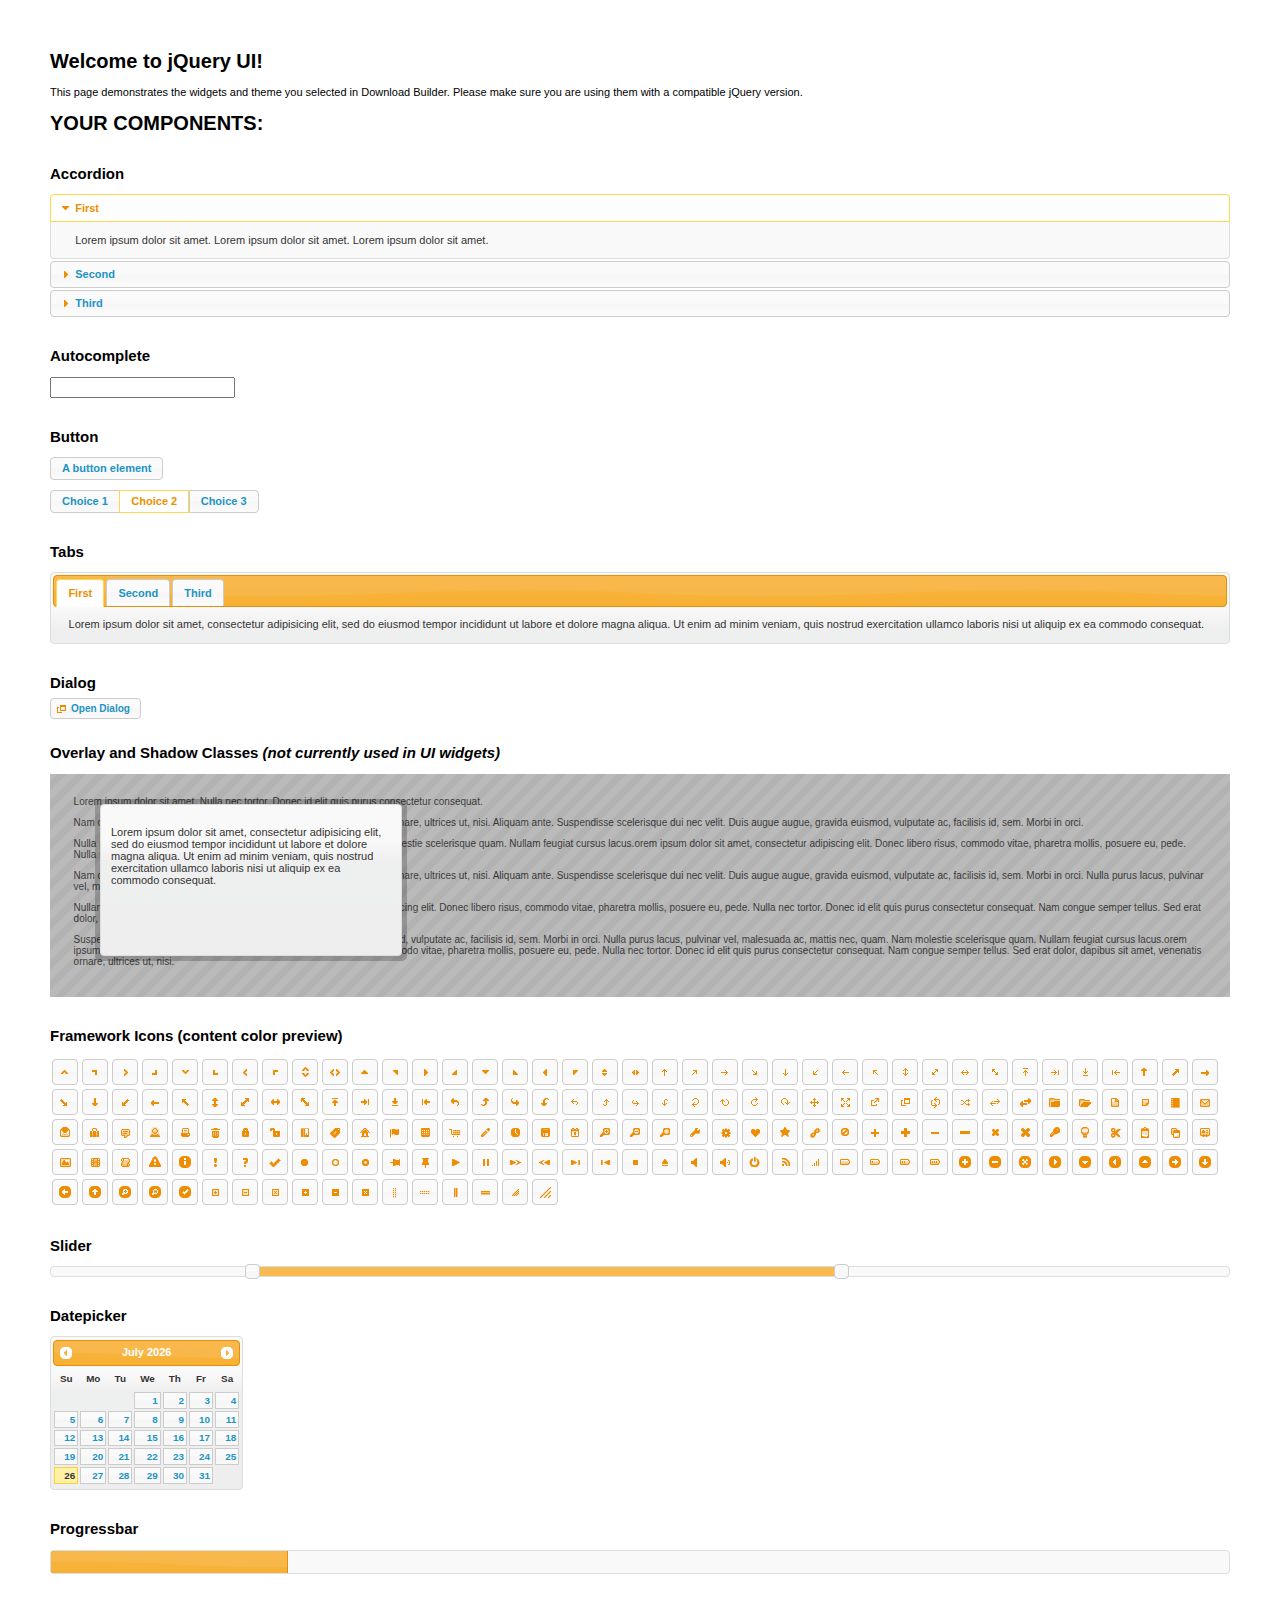
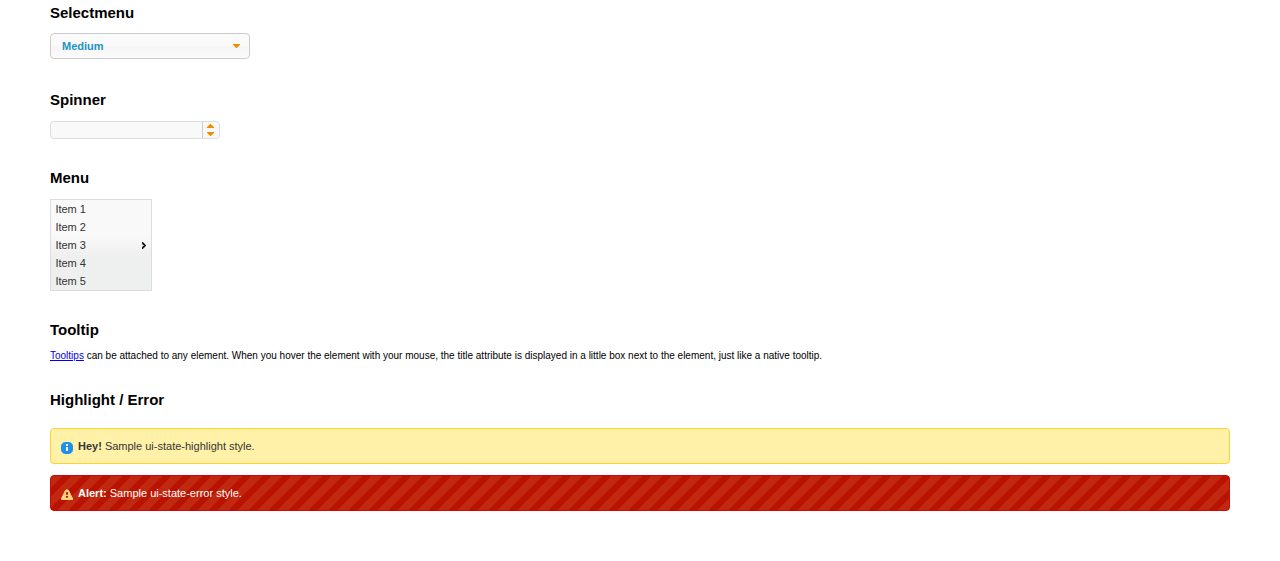
<file: Views/Brackets/lib/jquery-ui-1.11.1/index.html>
<!doctype html>
<html lang="us">
<head>
	<meta charset="utf-8">
	<title>jQuery UI Example Page</title>
	<link href="jquery-ui.css" rel="stylesheet">
	<style>
	body{
		font: 62.5% "Trebuchet MS", sans-serif;
		margin: 50px;
	}
	.demoHeaders {
		margin-top: 2em;
	}
	#dialog-link {
		padding: .4em 1em .4em 20px;
		text-decoration: none;
		position: relative;
	}
	#dialog-link span.ui-icon {
		margin: 0 5px 0 0;
		position: absolute;
		left: .2em;
		top: 50%;
		margin-top: -8px;
	}
	#icons {
		margin: 0;
		padding: 0;
	}
	#icons li {
		margin: 2px;
		position: relative;
		padding: 4px 0;
		cursor: pointer;
		float: left;
		list-style: none;
	}
	#icons span.ui-icon {
		float: left;
		margin: 0 4px;
	}
	.fakewindowcontain .ui-widget-overlay {
		position: absolute;
	}
	select {
		width: 200px;
	}
	</style>
</head>
<body>

<h1>Welcome to jQuery UI!</h1>

<div class="ui-widget">
	<p>This page demonstrates the widgets and theme you selected in Download Builder. Please make sure you are using them with a compatible jQuery version.</p>
</div>

<h1>YOUR COMPONENTS:</h1>


<!-- Accordion -->
<h2 class="demoHeaders">Accordion</h2>
<div id="accordion">
	<h3>First</h3>
	<div>Lorem ipsum dolor sit amet. Lorem ipsum dolor sit amet. Lorem ipsum dolor sit amet.</div>
	<h3>Second</h3>
	<div>Phasellus mattis tincidunt nibh.</div>
	<h3>Third</h3>
	<div>Nam dui erat, auctor a, dignissim quis.</div>
</div>



<!-- Autocomplete -->
<h2 class="demoHeaders">Autocomplete</h2>
<div>
	<input id="autocomplete" title="type &quot;a&quot;">
</div>



<!-- Button -->
<h2 class="demoHeaders">Button</h2>
<button id="button">A button element</button>
<form style="margin-top: 1em;">
	<div id="radioset">
		<input type="radio" id="radio1" name="radio"><label for="radio1">Choice 1</label>
		<input type="radio" id="radio2" name="radio" checked="checked"><label for="radio2">Choice 2</label>
		<input type="radio" id="radio3" name="radio"><label for="radio3">Choice 3</label>
	</div>
</form>



<!-- Tabs -->
<h2 class="demoHeaders">Tabs</h2>
<div id="tabs">
	<ul>
		<li><a href="#tabs-1">First</a></li>
		<li><a href="#tabs-2">Second</a></li>
		<li><a href="#tabs-3">Third</a></li>
	</ul>
	<div id="tabs-1">Lorem ipsum dolor sit amet, consectetur adipisicing elit, sed do eiusmod tempor incididunt ut labore et dolore magna aliqua. Ut enim ad minim veniam, quis nostrud exercitation ullamco laboris nisi ut aliquip ex ea commodo consequat.</div>
	<div id="tabs-2">Phasellus mattis tincidunt nibh. Cras orci urna, blandit id, pretium vel, aliquet ornare, felis. Maecenas scelerisque sem non nisl. Fusce sed lorem in enim dictum bibendum.</div>
	<div id="tabs-3">Nam dui erat, auctor a, dignissim quis, sollicitudin eu, felis. Pellentesque nisi urna, interdum eget, sagittis et, consequat vestibulum, lacus. Mauris porttitor ullamcorper augue.</div>
</div>



<!-- Dialog NOTE: Dialog is not generated by UI in this demo so it can be visually styled in themeroller-->
<h2 class="demoHeaders">Dialog</h2>
<p><a href="#" id="dialog-link" class="ui-state-default ui-corner-all"><span class="ui-icon ui-icon-newwin"></span>Open Dialog</a></p>

<h2 class="demoHeaders">Overlay and Shadow Classes <em>(not currently used in UI widgets)</em></h2>
<div style="position: relative; width: 96%; height: 200px; padding:1% 2%; overflow:hidden;" class="fakewindowcontain">
	<p>Lorem ipsum dolor sit amet,  Nulla nec tortor. Donec id elit quis purus consectetur consequat. </p><p>Nam congue semper tellus. Sed erat dolor, dapibus sit amet, venenatis ornare, ultrices ut, nisi. Aliquam ante. Suspendisse scelerisque dui nec velit. Duis augue augue, gravida euismod, vulputate ac, facilisis id, sem. Morbi in orci. </p><p>Nulla purus lacus, pulvinar vel, malesuada ac, mattis nec, quam. Nam molestie scelerisque quam. Nullam feugiat cursus lacus.orem ipsum dolor sit amet, consectetur adipiscing elit. Donec libero risus, commodo vitae, pharetra mollis, posuere eu, pede. Nulla nec tortor. Donec id elit quis purus consectetur consequat. </p><p>Nam congue semper tellus. Sed erat dolor, dapibus sit amet, venenatis ornare, ultrices ut, nisi. Aliquam ante. Suspendisse scelerisque dui nec velit. Duis augue augue, gravida euismod, vulputate ac, facilisis id, sem. Morbi in orci. Nulla purus lacus, pulvinar vel, malesuada ac, mattis nec, quam. Nam molestie scelerisque quam. </p><p>Nullam feugiat cursus lacus.orem ipsum dolor sit amet, consectetur adipiscing elit. Donec libero risus, commodo vitae, pharetra mollis, posuere eu, pede. Nulla nec tortor. Donec id elit quis purus consectetur consequat. Nam congue semper tellus. Sed erat dolor, dapibus sit amet, venenatis ornare, ultrices ut, nisi. Aliquam ante. </p><p>Suspendisse scelerisque dui nec velit. Duis augue augue, gravida euismod, vulputate ac, facilisis id, sem. Morbi in orci. Nulla purus lacus, pulvinar vel, malesuada ac, mattis nec, quam. Nam molestie scelerisque quam. Nullam feugiat cursus lacus.orem ipsum dolor sit amet, consectetur adipiscing elit. Donec libero risus, commodo vitae, pharetra mollis, posuere eu, pede. Nulla nec tortor. Donec id elit quis purus consectetur consequat. Nam congue semper tellus. Sed erat dolor, dapibus sit amet, venenatis ornare, ultrices ut, nisi. </p>

	<!-- ui-dialog -->
	<div class="ui-overlay"><div class="ui-widget-overlay"></div><div class="ui-widget-shadow ui-corner-all" style="width: 302px; height: 152px; position: absolute; left: 50px; top: 30px;"></div></div>
	<div style="position: absolute; width: 280px; height: 130px;left: 50px; top: 30px; padding: 10px;" class="ui-widget ui-widget-content ui-corner-all">
		<div class="ui-dialog-content ui-widget-content" style="background: none; border: 0;">
			<p>Lorem ipsum dolor sit amet, consectetur adipisicing elit, sed do eiusmod tempor incididunt ut labore et dolore magna aliqua. Ut enim ad minim veniam, quis nostrud exercitation ullamco laboris nisi ut aliquip ex ea commodo consequat.</p>
		</div>
	</div>

</div>

<!-- ui-dialog -->
<div id="dialog" title="Dialog Title">
	<p>Lorem ipsum dolor sit amet, consectetur adipisicing elit, sed do eiusmod tempor incididunt ut labore et dolore magna aliqua. Ut enim ad minim veniam, quis nostrud exercitation ullamco laboris nisi ut aliquip ex ea commodo consequat.</p>
</div>



<h2 class="demoHeaders">Framework Icons (content color preview)</h2>
<ul id="icons" class="ui-widget ui-helper-clearfix">
	<li class="ui-state-default ui-corner-all" title=".ui-icon-carat-1-n"><span class="ui-icon ui-icon-carat-1-n"></span></li>
	<li class="ui-state-default ui-corner-all" title=".ui-icon-carat-1-ne"><span class="ui-icon ui-icon-carat-1-ne"></span></li>
	<li class="ui-state-default ui-corner-all" title=".ui-icon-carat-1-e"><span class="ui-icon ui-icon-carat-1-e"></span></li>
	<li class="ui-state-default ui-corner-all" title=".ui-icon-carat-1-se"><span class="ui-icon ui-icon-carat-1-se"></span></li>
	<li class="ui-state-default ui-corner-all" title=".ui-icon-carat-1-s"><span class="ui-icon ui-icon-carat-1-s"></span></li>
	<li class="ui-state-default ui-corner-all" title=".ui-icon-carat-1-sw"><span class="ui-icon ui-icon-carat-1-sw"></span></li>
	<li class="ui-state-default ui-corner-all" title=".ui-icon-carat-1-w"><span class="ui-icon ui-icon-carat-1-w"></span></li>
	<li class="ui-state-default ui-corner-all" title=".ui-icon-carat-1-nw"><span class="ui-icon ui-icon-carat-1-nw"></span></li>
	<li class="ui-state-default ui-corner-all" title=".ui-icon-carat-2-n-s"><span class="ui-icon ui-icon-carat-2-n-s"></span></li>
	<li class="ui-state-default ui-corner-all" title=".ui-icon-carat-2-e-w"><span class="ui-icon ui-icon-carat-2-e-w"></span></li>
	<li class="ui-state-default ui-corner-all" title=".ui-icon-triangle-1-n"><span class="ui-icon ui-icon-triangle-1-n"></span></li>
	<li class="ui-state-default ui-corner-all" title=".ui-icon-triangle-1-ne"><span class="ui-icon ui-icon-triangle-1-ne"></span></li>
	<li class="ui-state-default ui-corner-all" title=".ui-icon-triangle-1-e"><span class="ui-icon ui-icon-triangle-1-e"></span></li>
	<li class="ui-state-default ui-corner-all" title=".ui-icon-triangle-1-se"><span class="ui-icon ui-icon-triangle-1-se"></span></li>
	<li class="ui-state-default ui-corner-all" title=".ui-icon-triangle-1-s"><span class="ui-icon ui-icon-triangle-1-s"></span></li>
	<li class="ui-state-default ui-corner-all" title=".ui-icon-triangle-1-sw"><span class="ui-icon ui-icon-triangle-1-sw"></span></li>
	<li class="ui-state-default ui-corner-all" title=".ui-icon-triangle-1-w"><span class="ui-icon ui-icon-triangle-1-w"></span></li>
	<li class="ui-state-default ui-corner-all" title=".ui-icon-triangle-1-nw"><span class="ui-icon ui-icon-triangle-1-nw"></span></li>
	<li class="ui-state-default ui-corner-all" title=".ui-icon-triangle-2-n-s"><span class="ui-icon ui-icon-triangle-2-n-s"></span></li>
	<li class="ui-state-default ui-corner-all" title=".ui-icon-triangle-2-e-w"><span class="ui-icon ui-icon-triangle-2-e-w"></span></li>
	<li class="ui-state-default ui-corner-all" title=".ui-icon-arrow-1-n"><span class="ui-icon ui-icon-arrow-1-n"></span></li>
	<li class="ui-state-default ui-corner-all" title=".ui-icon-arrow-1-ne"><span class="ui-icon ui-icon-arrow-1-ne"></span></li>
	<li class="ui-state-default ui-corner-all" title=".ui-icon-arrow-1-e"><span class="ui-icon ui-icon-arrow-1-e"></span></li>
	<li class="ui-state-default ui-corner-all" title=".ui-icon-arrow-1-se"><span class="ui-icon ui-icon-arrow-1-se"></span></li>
	<li class="ui-state-default ui-corner-all" title=".ui-icon-arrow-1-s"><span class="ui-icon ui-icon-arrow-1-s"></span></li>
	<li class="ui-state-default ui-corner-all" title=".ui-icon-arrow-1-sw"><span class="ui-icon ui-icon-arrow-1-sw"></span></li>
	<li class="ui-state-default ui-corner-all" title=".ui-icon-arrow-1-w"><span class="ui-icon ui-icon-arrow-1-w"></span></li>
	<li class="ui-state-default ui-corner-all" title=".ui-icon-arrow-1-nw"><span class="ui-icon ui-icon-arrow-1-nw"></span></li>
	<li class="ui-state-default ui-corner-all" title=".ui-icon-arrow-2-n-s"><span class="ui-icon ui-icon-arrow-2-n-s"></span></li>
	<li class="ui-state-default ui-corner-all" title=".ui-icon-arrow-2-ne-sw"><span class="ui-icon ui-icon-arrow-2-ne-sw"></span></li>
	<li class="ui-state-default ui-corner-all" title=".ui-icon-arrow-2-e-w"><span class="ui-icon ui-icon-arrow-2-e-w"></span></li>
	<li class="ui-state-default ui-corner-all" title=".ui-icon-arrow-2-se-nw"><span class="ui-icon ui-icon-arrow-2-se-nw"></span></li>
	<li class="ui-state-default ui-corner-all" title=".ui-icon-arrowstop-1-n"><span class="ui-icon ui-icon-arrowstop-1-n"></span></li>
	<li class="ui-state-default ui-corner-all" title=".ui-icon-arrowstop-1-e"><span class="ui-icon ui-icon-arrowstop-1-e"></span></li>
	<li class="ui-state-default ui-corner-all" title=".ui-icon-arrowstop-1-s"><span class="ui-icon ui-icon-arrowstop-1-s"></span></li>
	<li class="ui-state-default ui-corner-all" title=".ui-icon-arrowstop-1-w"><span class="ui-icon ui-icon-arrowstop-1-w"></span></li>
	<li class="ui-state-default ui-corner-all" title=".ui-icon-arrowthick-1-n"><span class="ui-icon ui-icon-arrowthick-1-n"></span></li>
	<li class="ui-state-default ui-corner-all" title=".ui-icon-arrowthick-1-ne"><span class="ui-icon ui-icon-arrowthick-1-ne"></span></li>
	<li class="ui-state-default ui-corner-all" title=".ui-icon-arrowthick-1-e"><span class="ui-icon ui-icon-arrowthick-1-e"></span></li>
	<li class="ui-state-default ui-corner-all" title=".ui-icon-arrowthick-1-se"><span class="ui-icon ui-icon-arrowthick-1-se"></span></li>
	<li class="ui-state-default ui-corner-all" title=".ui-icon-arrowthick-1-s"><span class="ui-icon ui-icon-arrowthick-1-s"></span></li>
	<li class="ui-state-default ui-corner-all" title=".ui-icon-arrowthick-1-sw"><span class="ui-icon ui-icon-arrowthick-1-sw"></span></li>
	<li class="ui-state-default ui-corner-all" title=".ui-icon-arrowthick-1-w"><span class="ui-icon ui-icon-arrowthick-1-w"></span></li>
	<li class="ui-state-default ui-corner-all" title=".ui-icon-arrowthick-1-nw"><span class="ui-icon ui-icon-arrowthick-1-nw"></span></li>
	<li class="ui-state-default ui-corner-all" title=".ui-icon-arrowthick-2-n-s"><span class="ui-icon ui-icon-arrowthick-2-n-s"></span></li>
	<li class="ui-state-default ui-corner-all" title=".ui-icon-arrowthick-2-ne-sw"><span class="ui-icon ui-icon-arrowthick-2-ne-sw"></span></li>
	<li class="ui-state-default ui-corner-all" title=".ui-icon-arrowthick-2-e-w"><span class="ui-icon ui-icon-arrowthick-2-e-w"></span></li>
	<li class="ui-state-default ui-corner-all" title=".ui-icon-arrowthick-2-se-nw"><span class="ui-icon ui-icon-arrowthick-2-se-nw"></span></li>
	<li class="ui-state-default ui-corner-all" title=".ui-icon-arrowthickstop-1-n"><span class="ui-icon ui-icon-arrowthickstop-1-n"></span></li>
	<li class="ui-state-default ui-corner-all" title=".ui-icon-arrowthickstop-1-e"><span class="ui-icon ui-icon-arrowthickstop-1-e"></span></li>
	<li class="ui-state-default ui-corner-all" title=".ui-icon-arrowthickstop-1-s"><span class="ui-icon ui-icon-arrowthickstop-1-s"></span></li>
	<li class="ui-state-default ui-corner-all" title=".ui-icon-arrowthickstop-1-w"><span class="ui-icon ui-icon-arrowthickstop-1-w"></span></li>
	<li class="ui-state-default ui-corner-all" title=".ui-icon-arrowreturnthick-1-w"><span class="ui-icon ui-icon-arrowreturnthick-1-w"></span></li>
	<li class="ui-state-default ui-corner-all" title=".ui-icon-arrowreturnthick-1-n"><span class="ui-icon ui-icon-arrowreturnthick-1-n"></span></li>
	<li class="ui-state-default ui-corner-all" title=".ui-icon-arrowreturnthick-1-e"><span class="ui-icon ui-icon-arrowreturnthick-1-e"></span></li>
	<li class="ui-state-default ui-corner-all" title=".ui-icon-arrowreturnthick-1-s"><span class="ui-icon ui-icon-arrowreturnthick-1-s"></span></li>
	<li class="ui-state-default ui-corner-all" title=".ui-icon-arrowreturn-1-w"><span class="ui-icon ui-icon-arrowreturn-1-w"></span></li>
	<li class="ui-state-default ui-corner-all" title=".ui-icon-arrowreturn-1-n"><span class="ui-icon ui-icon-arrowreturn-1-n"></span></li>
	<li class="ui-state-default ui-corner-all" title=".ui-icon-arrowreturn-1-e"><span class="ui-icon ui-icon-arrowreturn-1-e"></span></li>
	<li class="ui-state-default ui-corner-all" title=".ui-icon-arrowreturn-1-s"><span class="ui-icon ui-icon-arrowreturn-1-s"></span></li>
	<li class="ui-state-default ui-corner-all" title=".ui-icon-arrowrefresh-1-w"><span class="ui-icon ui-icon-arrowrefresh-1-w"></span></li>
	<li class="ui-state-default ui-corner-all" title=".ui-icon-arrowrefresh-1-n"><span class="ui-icon ui-icon-arrowrefresh-1-n"></span></li>
	<li class="ui-state-default ui-corner-all" title=".ui-icon-arrowrefresh-1-e"><span class="ui-icon ui-icon-arrowrefresh-1-e"></span></li>
	<li class="ui-state-default ui-corner-all" title=".ui-icon-arrowrefresh-1-s"><span class="ui-icon ui-icon-arrowrefresh-1-s"></span></li>
	<li class="ui-state-default ui-corner-all" title=".ui-icon-arrow-4"><span class="ui-icon ui-icon-arrow-4"></span></li>
	<li class="ui-state-default ui-corner-all" title=".ui-icon-arrow-4-diag"><span class="ui-icon ui-icon-arrow-4-diag"></span></li>
	<li class="ui-state-default ui-corner-all" title=".ui-icon-extlink"><span class="ui-icon ui-icon-extlink"></span></li>
	<li class="ui-state-default ui-corner-all" title=".ui-icon-newwin"><span class="ui-icon ui-icon-newwin"></span></li>
	<li class="ui-state-default ui-corner-all" title=".ui-icon-refresh"><span class="ui-icon ui-icon-refresh"></span></li>
	<li class="ui-state-default ui-corner-all" title=".ui-icon-shuffle"><span class="ui-icon ui-icon-shuffle"></span></li>
	<li class="ui-state-default ui-corner-all" title=".ui-icon-transfer-e-w"><span class="ui-icon ui-icon-transfer-e-w"></span></li>
	<li class="ui-state-default ui-corner-all" title=".ui-icon-transferthick-e-w"><span class="ui-icon ui-icon-transferthick-e-w"></span></li>
	<li class="ui-state-default ui-corner-all" title=".ui-icon-folder-collapsed"><span class="ui-icon ui-icon-folder-collapsed"></span></li>
	<li class="ui-state-default ui-corner-all" title=".ui-icon-folder-open"><span class="ui-icon ui-icon-folder-open"></span></li>
	<li class="ui-state-default ui-corner-all" title=".ui-icon-document"><span class="ui-icon ui-icon-document"></span></li>
	<li class="ui-state-default ui-corner-all" title=".ui-icon-document-b"><span class="ui-icon ui-icon-document-b"></span></li>
	<li class="ui-state-default ui-corner-all" title=".ui-icon-note"><span class="ui-icon ui-icon-note"></span></li>
	<li class="ui-state-default ui-corner-all" title=".ui-icon-mail-closed"><span class="ui-icon ui-icon-mail-closed"></span></li>
	<li class="ui-state-default ui-corner-all" title=".ui-icon-mail-open"><span class="ui-icon ui-icon-mail-open"></span></li>
	<li class="ui-state-default ui-corner-all" title=".ui-icon-suitcase"><span class="ui-icon ui-icon-suitcase"></span></li>
	<li class="ui-state-default ui-corner-all" title=".ui-icon-comment"><span class="ui-icon ui-icon-comment"></span></li>
	<li class="ui-state-default ui-corner-all" title=".ui-icon-person"><span class="ui-icon ui-icon-person"></span></li>
	<li class="ui-state-default ui-corner-all" title=".ui-icon-print"><span class="ui-icon ui-icon-print"></span></li>
	<li class="ui-state-default ui-corner-all" title=".ui-icon-trash"><span class="ui-icon ui-icon-trash"></span></li>
	<li class="ui-state-default ui-corner-all" title=".ui-icon-locked"><span class="ui-icon ui-icon-locked"></span></li>
	<li class="ui-state-default ui-corner-all" title=".ui-icon-unlocked"><span class="ui-icon ui-icon-unlocked"></span></li>
	<li class="ui-state-default ui-corner-all" title=".ui-icon-bookmark"><span class="ui-icon ui-icon-bookmark"></span></li>
	<li class="ui-state-default ui-corner-all" title=".ui-icon-tag"><span class="ui-icon ui-icon-tag"></span></li>
	<li class="ui-state-default ui-corner-all" title=".ui-icon-home"><span class="ui-icon ui-icon-home"></span></li>
	<li class="ui-state-default ui-corner-all" title=".ui-icon-flag"><span class="ui-icon ui-icon-flag"></span></li>
	<li class="ui-state-default ui-corner-all" title=".ui-icon-calculator"><span class="ui-icon ui-icon-calculator"></span></li>
	<li class="ui-state-default ui-corner-all" title=".ui-icon-cart"><span class="ui-icon ui-icon-cart"></span></li>
	<li class="ui-state-default ui-corner-all" title=".ui-icon-pencil"><span class="ui-icon ui-icon-pencil"></span></li>
	<li class="ui-state-default ui-corner-all" title=".ui-icon-clock"><span class="ui-icon ui-icon-clock"></span></li>
	<li class="ui-state-default ui-corner-all" title=".ui-icon-disk"><span class="ui-icon ui-icon-disk"></span></li>
	<li class="ui-state-default ui-corner-all" title=".ui-icon-calendar"><span class="ui-icon ui-icon-calendar"></span></li>
	<li class="ui-state-default ui-corner-all" title=".ui-icon-zoomin"><span class="ui-icon ui-icon-zoomin"></span></li>
	<li class="ui-state-default ui-corner-all" title=".ui-icon-zoomout"><span class="ui-icon ui-icon-zoomout"></span></li>
	<li class="ui-state-default ui-corner-all" title=".ui-icon-search"><span class="ui-icon ui-icon-search"></span></li>
	<li class="ui-state-default ui-corner-all" title=".ui-icon-wrench"><span class="ui-icon ui-icon-wrench"></span></li>
	<li class="ui-state-default ui-corner-all" title=".ui-icon-gear"><span class="ui-icon ui-icon-gear"></span></li>
	<li class="ui-state-default ui-corner-all" title=".ui-icon-heart"><span class="ui-icon ui-icon-heart"></span></li>
	<li class="ui-state-default ui-corner-all" title=".ui-icon-star"><span class="ui-icon ui-icon-star"></span></li>
	<li class="ui-state-default ui-corner-all" title=".ui-icon-link"><span class="ui-icon ui-icon-link"></span></li>
	<li class="ui-state-default ui-corner-all" title=".ui-icon-cancel"><span class="ui-icon ui-icon-cancel"></span></li>
	<li class="ui-state-default ui-corner-all" title=".ui-icon-plus"><span class="ui-icon ui-icon-plus"></span></li>
	<li class="ui-state-default ui-corner-all" title=".ui-icon-plusthick"><span class="ui-icon ui-icon-plusthick"></span></li>
	<li class="ui-state-default ui-corner-all" title=".ui-icon-minus"><span class="ui-icon ui-icon-minus"></span></li>
	<li class="ui-state-default ui-corner-all" title=".ui-icon-minusthick"><span class="ui-icon ui-icon-minusthick"></span></li>
	<li class="ui-state-default ui-corner-all" title=".ui-icon-close"><span class="ui-icon ui-icon-close"></span></li>
	<li class="ui-state-default ui-corner-all" title=".ui-icon-closethick"><span class="ui-icon ui-icon-closethick"></span></li>
	<li class="ui-state-default ui-corner-all" title=".ui-icon-key"><span class="ui-icon ui-icon-key"></span></li>
	<li class="ui-state-default ui-corner-all" title=".ui-icon-lightbulb"><span class="ui-icon ui-icon-lightbulb"></span></li>
	<li class="ui-state-default ui-corner-all" title=".ui-icon-scissors"><span class="ui-icon ui-icon-scissors"></span></li>
	<li class="ui-state-default ui-corner-all" title=".ui-icon-clipboard"><span class="ui-icon ui-icon-clipboard"></span></li>
	<li class="ui-state-default ui-corner-all" title=".ui-icon-copy"><span class="ui-icon ui-icon-copy"></span></li>
	<li class="ui-state-default ui-corner-all" title=".ui-icon-contact"><span class="ui-icon ui-icon-contact"></span></li>
	<li class="ui-state-default ui-corner-all" title=".ui-icon-image"><span class="ui-icon ui-icon-image"></span></li>
	<li class="ui-state-default ui-corner-all" title=".ui-icon-video"><span class="ui-icon ui-icon-video"></span></li>
	<li class="ui-state-default ui-corner-all" title=".ui-icon-script"><span class="ui-icon ui-icon-script"></span></li>
	<li class="ui-state-default ui-corner-all" title=".ui-icon-alert"><span class="ui-icon ui-icon-alert"></span></li>
	<li class="ui-state-default ui-corner-all" title=".ui-icon-info"><span class="ui-icon ui-icon-info"></span></li>
	<li class="ui-state-default ui-corner-all" title=".ui-icon-notice"><span class="ui-icon ui-icon-notice"></span></li>
	<li class="ui-state-default ui-corner-all" title=".ui-icon-help"><span class="ui-icon ui-icon-help"></span></li>
	<li class="ui-state-default ui-corner-all" title=".ui-icon-check"><span class="ui-icon ui-icon-check"></span></li>
	<li class="ui-state-default ui-corner-all" title=".ui-icon-bullet"><span class="ui-icon ui-icon-bullet"></span></li>
	<li class="ui-state-default ui-corner-all" title=".ui-icon-radio-off"><span class="ui-icon ui-icon-radio-off"></span></li>
	<li class="ui-state-default ui-corner-all" title=".ui-icon-radio-on"><span class="ui-icon ui-icon-radio-on"></span></li>
	<li class="ui-state-default ui-corner-all" title=".ui-icon-pin-w"><span class="ui-icon ui-icon-pin-w"></span></li>
	<li class="ui-state-default ui-corner-all" title=".ui-icon-pin-s"><span class="ui-icon ui-icon-pin-s"></span></li>
	<li class="ui-state-default ui-corner-all" title=".ui-icon-play"><span class="ui-icon ui-icon-play"></span></li>
	<li class="ui-state-default ui-corner-all" title=".ui-icon-pause"><span class="ui-icon ui-icon-pause"></span></li>
	<li class="ui-state-default ui-corner-all" title=".ui-icon-seek-next"><span class="ui-icon ui-icon-seek-next"></span></li>
	<li class="ui-state-default ui-corner-all" title=".ui-icon-seek-prev"><span class="ui-icon ui-icon-seek-prev"></span></li>
	<li class="ui-state-default ui-corner-all" title=".ui-icon-seek-end"><span class="ui-icon ui-icon-seek-end"></span></li>
	<li class="ui-state-default ui-corner-all" title=".ui-icon-seek-first"><span class="ui-icon ui-icon-seek-first"></span></li>
	<li class="ui-state-default ui-corner-all" title=".ui-icon-stop"><span class="ui-icon ui-icon-stop"></span></li>
	<li class="ui-state-default ui-corner-all" title=".ui-icon-eject"><span class="ui-icon ui-icon-eject"></span></li>
	<li class="ui-state-default ui-corner-all" title=".ui-icon-volume-off"><span class="ui-icon ui-icon-volume-off"></span></li>
	<li class="ui-state-default ui-corner-all" title=".ui-icon-volume-on"><span class="ui-icon ui-icon-volume-on"></span></li>
	<li class="ui-state-default ui-corner-all" title=".ui-icon-power"><span class="ui-icon ui-icon-power"></span></li>
	<li class="ui-state-default ui-corner-all" title=".ui-icon-signal-diag"><span class="ui-icon ui-icon-signal-diag"></span></li>
	<li class="ui-state-default ui-corner-all" title=".ui-icon-signal"><span class="ui-icon ui-icon-signal"></span></li>
	<li class="ui-state-default ui-corner-all" title=".ui-icon-battery-0"><span class="ui-icon ui-icon-battery-0"></span></li>
	<li class="ui-state-default ui-corner-all" title=".ui-icon-battery-1"><span class="ui-icon ui-icon-battery-1"></span></li>
	<li class="ui-state-default ui-corner-all" title=".ui-icon-battery-2"><span class="ui-icon ui-icon-battery-2"></span></li>
	<li class="ui-state-default ui-corner-all" title=".ui-icon-battery-3"><span class="ui-icon ui-icon-battery-3"></span></li>
	<li class="ui-state-default ui-corner-all" title=".ui-icon-circle-plus"><span class="ui-icon ui-icon-circle-plus"></span></li>
	<li class="ui-state-default ui-corner-all" title=".ui-icon-circle-minus"><span class="ui-icon ui-icon-circle-minus"></span></li>
	<li class="ui-state-default ui-corner-all" title=".ui-icon-circle-close"><span class="ui-icon ui-icon-circle-close"></span></li>
	<li class="ui-state-default ui-corner-all" title=".ui-icon-circle-triangle-e"><span class="ui-icon ui-icon-circle-triangle-e"></span></li>
	<li class="ui-state-default ui-corner-all" title=".ui-icon-circle-triangle-s"><span class="ui-icon ui-icon-circle-triangle-s"></span></li>
	<li class="ui-state-default ui-corner-all" title=".ui-icon-circle-triangle-w"><span class="ui-icon ui-icon-circle-triangle-w"></span></li>
	<li class="ui-state-default ui-corner-all" title=".ui-icon-circle-triangle-n"><span class="ui-icon ui-icon-circle-triangle-n"></span></li>
	<li class="ui-state-default ui-corner-all" title=".ui-icon-circle-arrow-e"><span class="ui-icon ui-icon-circle-arrow-e"></span></li>
	<li class="ui-state-default ui-corner-all" title=".ui-icon-circle-arrow-s"><span class="ui-icon ui-icon-circle-arrow-s"></span></li>
	<li class="ui-state-default ui-corner-all" title=".ui-icon-circle-arrow-w"><span class="ui-icon ui-icon-circle-arrow-w"></span></li>
	<li class="ui-state-default ui-corner-all" title=".ui-icon-circle-arrow-n"><span class="ui-icon ui-icon-circle-arrow-n"></span></li>
	<li class="ui-state-default ui-corner-all" title=".ui-icon-circle-zoomin"><span class="ui-icon ui-icon-circle-zoomin"></span></li>
	<li class="ui-state-default ui-corner-all" title=".ui-icon-circle-zoomout"><span class="ui-icon ui-icon-circle-zoomout"></span></li>
	<li class="ui-state-default ui-corner-all" title=".ui-icon-circle-check"><span class="ui-icon ui-icon-circle-check"></span></li>
	<li class="ui-state-default ui-corner-all" title=".ui-icon-circlesmall-plus"><span class="ui-icon ui-icon-circlesmall-plus"></span></li>
	<li class="ui-state-default ui-corner-all" title=".ui-icon-circlesmall-minus"><span class="ui-icon ui-icon-circlesmall-minus"></span></li>
	<li class="ui-state-default ui-corner-all" title=".ui-icon-circlesmall-close"><span class="ui-icon ui-icon-circlesmall-close"></span></li>
	<li class="ui-state-default ui-corner-all" title=".ui-icon-squaresmall-plus"><span class="ui-icon ui-icon-squaresmall-plus"></span></li>
	<li class="ui-state-default ui-corner-all" title=".ui-icon-squaresmall-minus"><span class="ui-icon ui-icon-squaresmall-minus"></span></li>
	<li class="ui-state-default ui-corner-all" title=".ui-icon-squaresmall-close"><span class="ui-icon ui-icon-squaresmall-close"></span></li>
	<li class="ui-state-default ui-corner-all" title=".ui-icon-grip-dotted-vertical"><span class="ui-icon ui-icon-grip-dotted-vertical"></span></li>
	<li class="ui-state-default ui-corner-all" title=".ui-icon-grip-dotted-horizontal"><span class="ui-icon ui-icon-grip-dotted-horizontal"></span></li>
	<li class="ui-state-default ui-corner-all" title=".ui-icon-grip-solid-vertical"><span class="ui-icon ui-icon-grip-solid-vertical"></span></li>
	<li class="ui-state-default ui-corner-all" title=".ui-icon-grip-solid-horizontal"><span class="ui-icon ui-icon-grip-solid-horizontal"></span></li>
	<li class="ui-state-default ui-corner-all" title=".ui-icon-gripsmall-diagonal-se"><span class="ui-icon ui-icon-gripsmall-diagonal-se"></span></li>
	<li class="ui-state-default ui-corner-all" title=".ui-icon-grip-diagonal-se"><span class="ui-icon ui-icon-grip-diagonal-se"></span></li>
</ul>


<!-- Slider -->
<h2 class="demoHeaders">Slider</h2>
<div id="slider"></div>



<!-- Datepicker -->
<h2 class="demoHeaders">Datepicker</h2>
<div id="datepicker"></div>



<!-- Progressbar -->
<h2 class="demoHeaders">Progressbar</h2>
<div id="progressbar"></div>



<!-- Progressbar -->
<h2 class="demoHeaders">Selectmenu</h2>
<select id="selectmenu">
	<option>Slower</option>
	<option>Slow</option>
	<option selected="selected">Medium</option>
	<option>Fast</option>
	<option>Faster</option>
</select>



<!-- Spinner -->
<h2 class="demoHeaders">Spinner</h2>
<input id="spinner">



<!-- Menu -->
<h2 class="demoHeaders">Menu</h2>
<ul style="width:100px;" id="menu">
	<li>Item 1</li>
	<li>Item 2</li>
	<li>Item 3
		<ul>
			<li>Item 3-1</li>
			<li>Item 3-2</li>
			<li>Item 3-3</li>
			<li>Item 3-4</li>
			<li>Item 3-5</li>
		</ul>
	</li>
	<li>Item 4</li>
	<li>Item 5</li>
</ul>



<!-- Tooltip -->
<h2 class="demoHeaders">Tooltip</h2>
<p id="tooltip">
	<a href="#" title="That&apos;s what this widget is">Tooltips</a> can be attached to any element. When you hover
the element with your mouse, the title attribute is displayed in a little box next to the element, just like a native tooltip.
</p>


<!-- Highlight / Error -->
<h2 class="demoHeaders">Highlight / Error</h2>
<div class="ui-widget">
	<div class="ui-state-highlight ui-corner-all" style="margin-top: 20px; padding: 0 .7em;">
		<p><span class="ui-icon ui-icon-info" style="float: left; margin-right: .3em;"></span>
		<strong>Hey!</strong> Sample ui-state-highlight style.</p>
	</div>
</div>
<br>
<div class="ui-widget">
	<div class="ui-state-error ui-corner-all" style="padding: 0 .7em;">
		<p><span class="ui-icon ui-icon-alert" style="float: left; margin-right: .3em;"></span>
		<strong>Alert:</strong> Sample ui-state-error style.</p>
	</div>
</div>

<script src="external/jquery/jquery.js"></script>
<script src="jquery-ui.js"></script>
<script>

$( "#accordion" ).accordion();



var availableTags = [
	"ActionScript",
	"AppleScript",
	"Asp",
	"BASIC",
	"C",
	"C++",
	"Clojure",
	"COBOL",
	"ColdFusion",
	"Erlang",
	"Fortran",
	"Groovy",
	"Haskell",
	"Java",
	"JavaScript",
	"Lisp",
	"Perl",
	"PHP",
	"Python",
	"Ruby",
	"Scala",
	"Scheme"
];
$( "#autocomplete" ).autocomplete({
	source: availableTags
});



$( "#button" ).button();
$( "#radioset" ).buttonset();



$( "#tabs" ).tabs();



$( "#dialog" ).dialog({
	autoOpen: false,
	width: 400,
	buttons: [
		{
			text: "Ok",
			click: function() {
				$( this ).dialog( "close" );
			}
		},
		{
			text: "Cancel",
			click: function() {
				$( this ).dialog( "close" );
			}
		}
	]
});

// Link to open the dialog
$( "#dialog-link" ).click(function( event ) {
	$( "#dialog" ).dialog( "open" );
	event.preventDefault();
});



$( "#datepicker" ).datepicker({
	inline: true
});



$( "#slider" ).slider({
	range: true,
	values: [ 17, 67 ]
});



$( "#progressbar" ).progressbar({
	value: 20
});



$( "#spinner" ).spinner();



$( "#menu" ).menu();



$( "#tooltip" ).tooltip();



$( "#selectmenu" ).selectmenu();


// Hover states on the static widgets
$( "#dialog-link, #icons li" ).hover(
	function() {
		$( this ).addClass( "ui-state-hover" );
	},
	function() {
		$( this ).removeClass( "ui-state-hover" );
	}
);
</script>
</body>
</html>
</file>
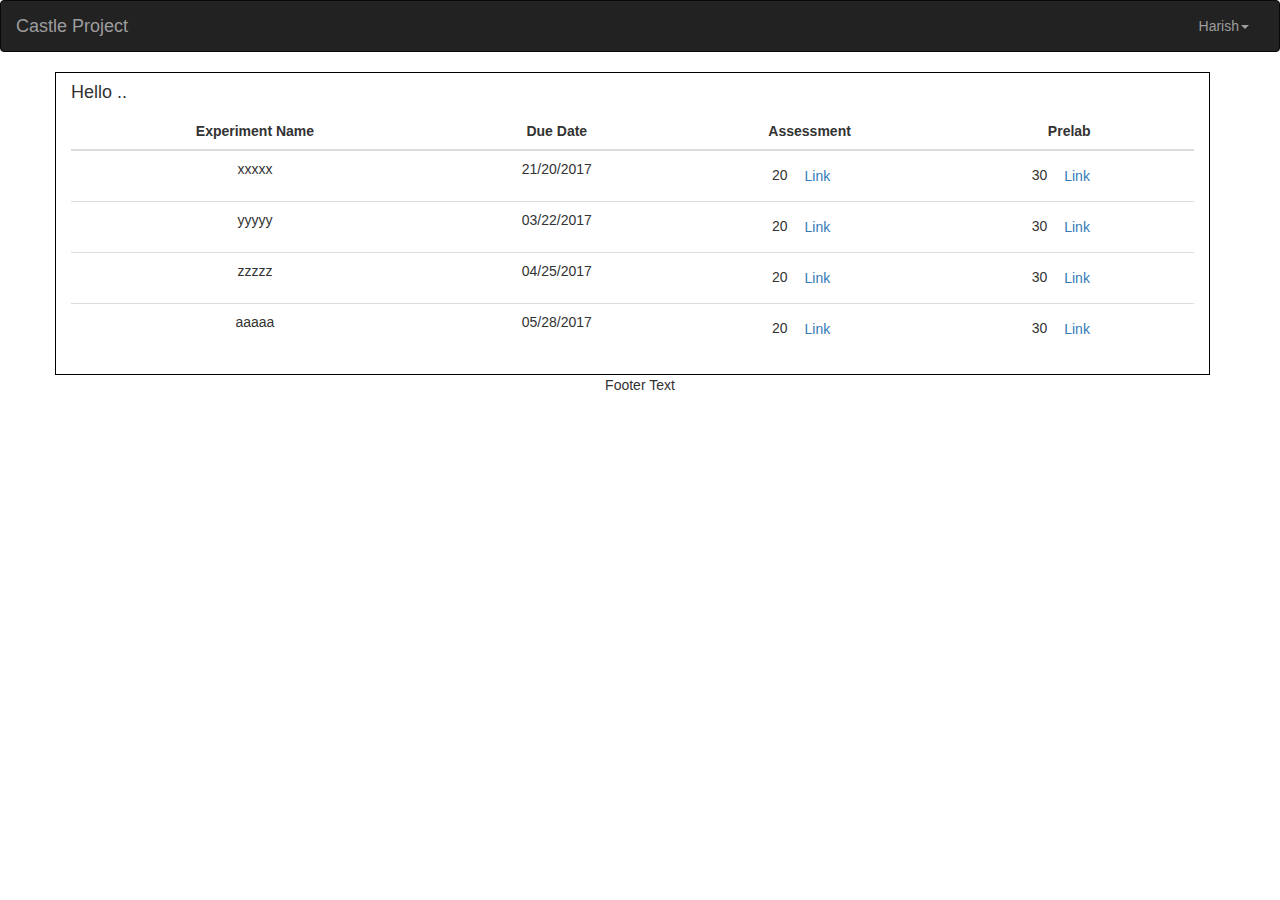
<file: Views/Brackets/student.html>
<!DOCTYPE html>
<html lang="en">
<head>
  <title>Castle</title>
  <meta charset="utf-8">
  <meta name="viewport" content="width=device-width, initial-scale=1">
    <!-- One -->
    <link rel="stylesheet" href="lib/bootstrap3/css/bootstrap.min.css">
    <link rel="stylesheet" href="lib/bootstrap/css/bootstrap-responsive.css">   
    
    <!-- One End -->
    
    <link rel="stylesheet" href="lib/jquery-ui-1.11.1/jquery-ui.css"/>
    <link rel="stylesheet" href="css/main.css"/> 
    <link rel="stylesheet" href="css/student.css"/> 
    
    <script type="text/javascript" src="lib/jquery-ui-1.11.1/external/jquery/jquery.js"></script>
    <script type="text/javascript" src="lib/jquery-ui-1.11.1/jquery-ui.js"></script>

    <!-- Two  -->
    <script src="lib/bootstrap/js/bootstrap.min.js"></script>
  <style>

  </style>
</head>
<body id="body-container">

     <!-- Sidebar and navbar -->
<nav class="navbar navbar-inverse">
  <div class="container-fluid">
    <div class="navbar-header">
      <button type="button" class="navbar-toggle" data-toggle="collapse" data-target="#myNavbar">
        <span class="icon-bar"></span>
        <span class="icon-bar"></span>
        <span class="icon-bar"></span>                        
      </button>
      <a class="navbar-brand" href="#">Castle Project</a>
    </div>
    <div class="collapse navbar-collapse" id="myNavbar">
      <ul class="nav navbar-nav n-header">
<!--        <li><a href="iwelcome2.html">Home</a></li>
        <li class="active"><a href="#">Rooster</a></li>
        <li><a href="CalendarDate.html">Due Dates</a></li>-->
      </ul>
      <ul class="nav navbar-nav navbar-right">
          <li class="dropdown">
                <a href="#" class="dropdown-toggle" data-toggle="dropdown"><i class="fa fa-user"></i><span id="user-name"> Student </span><b class="caret"></b></a>
                <ul class="dropdown-menu">
                    <li><a href="#" id="user-profile"><i class="fa fa-fw fa-power-off"></i> Profile</a></li>
                    <li><a href="#" id="user-cancel"><i class="fa fa-fw fa-power-off"></i> Cancel</a></li>

                    <li class="divider"></li>
                    <li><a href="#" id="user-logout"><i class="fa fa-fw fa-power-off"></i> Log Out</a></li>
                </ul>
          </li>
      </ul>
    </div>
  </div>
</nav>
      
<div id="page-wrapper">
    <!-- Main Container -->
    <div class="container">
        <div class="row">

            <!-- Information Window -->

            <div class="col-lg-12" id='main-container'>
                <div class="container-fluid border-draw" id="student-container">
                    <p>Student Container</p>
                    
                   <!--<div class="row status-table module-width">     
                       <h4 id="exp-mod-name">Experiment Name</h4>
                        <table  class="table table-responsive">
                            <thead>
                                <tr>
                                    <th>Module Name</th>
                                    <th>Score</th>
                                </tr>
                            </thead>
                            <tbody id="module-body">
                                <tr>
                                
                                </tr>
                            </tbody>
                        </table>
                    </div>-->
                    
                </div>
            </div>

        </div>
    </div>
</div>
    
    
<footer class="container-fluid text-center">
  <p>Footer Text</p>
</footer>
    
    <script type="text/javascript" src="js/session-store.js"></script>
    <script type="text/javascript" src="js/student/single-experiment.js"></script>
    <script type="text/javascript" src="js/student/status.js"></script>
    
</body>
</html>
</file>
<file: Views/Brackets/css/main.css>
.main-margin {
    margin: 0 auto;
    width: 900px;
  
    font-family: "Helvetica", Times, serif;
}

.ul-list, .ul-list ul {
    list-style-type: none;
    padding-left: 0px;
}

.ul-list  > li{
    padding-bottom: 10px;
    padding-left: 0px;
}

.float-left {
    float: left;
}

.center-table {
    width: 20em;
    margin: 10% auto;
}

.float-right {
    float: right;
}

.btn-hover:hover, #lr-errors {
    color: red;
    
}

.btn-mod-remove:hover {
    size: 25px;
}

.space-10 {
    margin: 10px;
}

.margin-top {
    margin-top: 30px;
}
.module-accordion button {
    font-family: sans-serif;
    border-radius: 5px;
}

.ne-errors p {
    color: red;
}

.module-header {  
line-height: 15px;   /*Header Box height*/
font-size: 13px;     /*Header Text size*/
text-indent: 10px;}  /*Not quite sure about this one*/


.head-pad {
    padding: 5px 5px 5px 5px;
}

.disp-inline > li{
    display: inline-block;
}

.box-size {
    width: 98%;
    height: 40px;
    font-size: 50px;
    border-radius: 5px;
}

/*
.experi-box-size {
    width: 98%;
    height: 30px;
    font-size: 25px;
    border-radius: 5px;
}
*/


input[type=text] {
    width: 100%;
    padding: 12px 20px;
    margin: 8px 0;
    display: inline-block;
    border: 1px solid #ccc;
    border-radius: 4px;
    box-sizing: border-box;
}

.t-align-center {
    text-align: center;
}

.table-left td, th {
    text-align:center; 
    vertical-align:middle;
}
}

textarea {
    width:100%;
height:100px; 
box-sizing: border-box;         /* For IE and modern versions of Chrome */
-moz-box-sizing: border-box;    /* For Firefox                          */
-webkit-box-sizing: border-box;
}

@font-face{
    font-family:'Glyphicons Halflings';
    src:url(../fonts/glyphicons-halflings-regular.eot);
}

.in-btn{

/*    background: transparent;
    border: none !important;
    font-size:0;*/
    visibility: hidden;
}
</file>
<file: Views/Brackets/css/student.css>
.status-table {

    margin:0 auto;
}

.module-width {
        width:50%;
}

.border-draw {
    border: 1px solid black;
}

#status-body, #module-body td  
{
    text-align:center; 
    vertical-align:middle;
}
</file>
